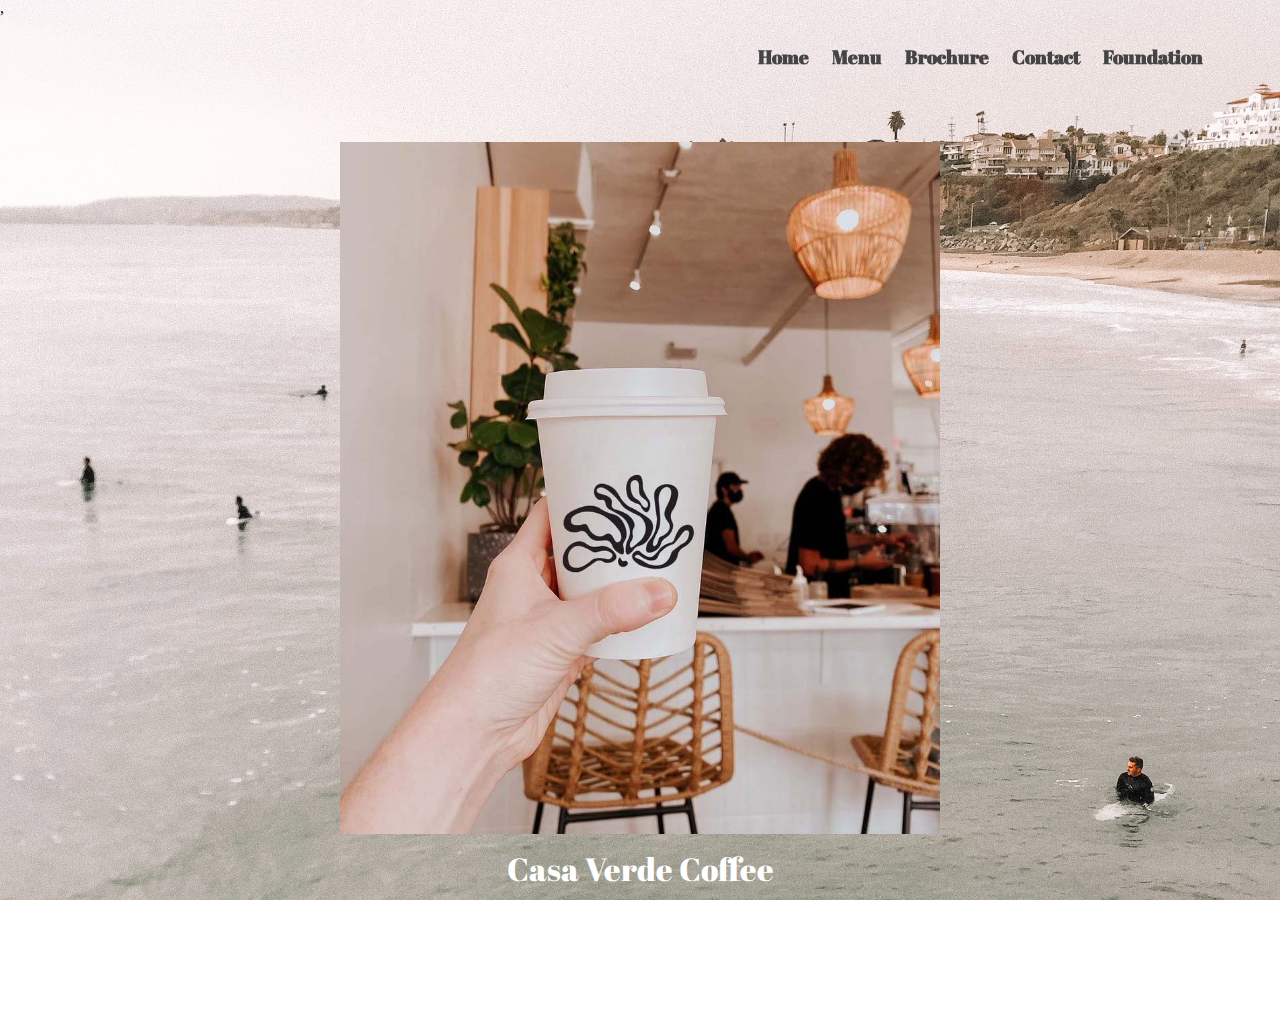
<file: index.html>
<!DOCTYPE HTML>
<html>

<head>

    <meta charset=”UTF-8”>

    <!-- THE TITLE WILL APPEAR IN THE BROWSER WINDOW OR TAB -->
    <title>Coffee Shop San Clemente Casa Verde </title>

    <link rel="stylesheet" type="text/css" href="styles-contact.css"> 

    <link rel="preconnect" href="https://fonts.googleapis.com">
<link rel="preconnect" href="https://fonts.gstatic.com" crossorigin>
<link href="https://fonts.googleapis.com/css2?family=Koulen&display=swap" rel="stylesheet">

<link rel="preconnect" href="https://fonts.googleapis.com">
<link rel="preconnect" href="https://fonts.gstatic.com" crossorigin>
<link href="https://fonts.googleapis.com/css2?family=Abril+Fatface&display=swap" rel="stylesheet">

<link rel="preconnect" href="https://fonts.googleapis.com">
<link rel="preconnect" href="https://fonts.gstatic.com" crossorigin>
<link href="https://fonts.googleapis.com/css2?family=Caveat:wght@500&display=swap" rel="stylesheet"> 

</head>

<body>  
    ,<div>
        <nav>
            <ul>
                 <li><a href="index.html">Home</a></li>
                <li><a href="menu.html">Menu</a></li>
                <li><a href="brochure.pdf">Brochure</a></li>
                <li><a href="mailto:gperez45@calpoly.edu">Contact</a></li>
                <li><a href="https://shop.arborday.org/coffee">Foundation</a></li>
            </ul>
        </nav>
    </div>
    <div class="center">
        <img id="logo" src="images/logocup.jpg" alt="Casa Verde logo" width="600">
        <h1>Casa Verde Coffee<br>

        <h2>San Clemente, CA</h2>
        <p>Where the community feels like family, and the coffee tastes like home.</p>

        
</div><!--end of center div-->



</body>

</html>
</file>
<file: styles-contact.css>
/*This is my 377 FoCo Web Page Project using Eric Meyer's reset at the top of my page -- your CSS starts on line 56 */



/* http://meyerweb.com/eric/tools/css/reset/ 
   v2.0 | 20110126
   License: none (public domain)
*/

html, body, div, span, applet, object, iframe,
h1, h2, h3, h4, h5, h6, p, blockquote, pre,
a, abbr, acronym, address, big, cite, code,
del, dfn, em, img, ins, kbd, q, s, samp,
small, strike, strong, sub, sup, tt, var,
b, u, i, center,
dl, dt, dd, ol, ul, li,
fieldset, form, label, legend,
table, caption, tbody, tfoot, thead, tr, th, td,
article, aside, canvas, details, embed, 
figure, figcaption, footer, header, hgroup, 
menu, nav, output, ruby, section, summary,
time, mark, audio, video {
	margin: 0;
	padding: 0;
	border: 0;
	font-size: 100%;
	font: inherit;
	vertical-align: baseline;
}
/* HTML5 display-role reset for older browsers */
article, aside, details, figcaption, figure, 
footer, header, hgroup, menu, nav, section {
	display: block;
}
body {
	line-height: 1;
}
ol, ul {
	list-style: none;
}
blockquote, q {
	quotes: none;
}
blockquote:before, blockquote:after,
q:before, q:after {
	content: '';
	content: none;
}
table {
	border-collapse: collapse;
	border-spacing: 0;
}



/* ---------- This is the beginning of my 377 FoCo Web Page Project ------------ */

html, body {
  height: 100%;
  width: 100%;
  padding: 0;
  margin: 0;
  background-image: url("images/landing.jpg");
  background-size: cover;
  background-repeat: no-repeat;
  background-attachment: fixed;
  background-position: center;
	
	
}

.center {
    width: 800px;
	padding: 2%;
    margin: 100px auto;
 	background: rgba(0, 150, 178, .0); /*this uses opacity of 0% for the background color*/
	text-align: center;
}

   
#logo {
    margin-bottom: 16px;
	text-align: center;
}

h1 {
	font-family: 'Abril Fatface', cursive;
	font-size: 2em;
    margin: 0px auto 10px auto;
    color: #fff;
}

h2 {
	font-family: 'Abril Fatface', cursive;
	font-size: 1.5em;
    line-height: 1.4;
    color: #fff;
    padding: 0px 0px;
    margin: 0px auto 25px auto;
}

p {
	/font-family: 'Caveat', cursive; 
	font-size: 1.2em;
    line-height: 1.6;
    color: #fff;
}
    
    nav {font-family: 'Abril Fatface', cursive; font-size: 1.2em;
		width: 600px;
		margin: 0 auto;
		border-width: 3px 0;
		text-align: center;
		margin-top: 2em;
		position: fixed;
		top: 0;
		right: 0;

	}

nav li {
	display: inline;
}

nav a {
	display: inline-block;
	padding: 10px;
	color: #444;
	text-decoration: none;
	font-weight: bold;
}


a:hover {
	color: black;
	background: rgb(198, 167, 122);

}

 /* Code for cards */

/* sets everything to zero */

* {
    margin: 0;
    padding: 0;
  }
 
  .cardphoto img {
    display: block;
    max-width: 100%; /* makes image responsive if needed but makes sure it doesn't stretch */
  }
 
  /* make the Section class cards here.  */
 
  .cards {
    display: flex;
    justify-content: center;
    flex-wrap: wrap;
    margin-bottom: 50px;
  }
 
  /* make the card flex. The default is row so change flex direction to vertical. */
  .card {
    background-color: white;
    display: flex;
    flex-direction: column;
    margin: 10px;
    min-width: 250px;
    max-width: 250px;
    border-radius: 0.5rem;
    border-style: solid;
    border-width: 1px;
    border-color: gray;
    box-shadow: 0 0 2px 5px rgba(0, 0, 0, 0.1);
    position: relative;
    top: 0;
margin-top: 200px;

  }
  .card:hover {
    transition: all 0.1s ease-in;
    top: -2px;
    box-shadow: 0 4px 5px rgba(0, 0, 0, 0.2);
  }
 
  .cardphoto {
    max-height: 250px;
    overflow: hidden;
  }
 
  .cardarticle {
    padding: 2.5rem;
    flex-grow: 1;
  }
 
  /* typography */
  .cardH1 {
    font-size: 2rem;
    margin: 0;
    color: gray;
  }
 
  .card p {
    font-size: 1rem;
    line-height: 1.5;
  }
 
  .card footer {
    font-size: 1.2rem;
    font-weight: bold;
    color: #999;
    text-transform: uppercase;
    margin: 0;
    text-align: center;
  }

  h3{
      color:#444;
  }
 
  .card p {
      color: grey;
  }
</file>
